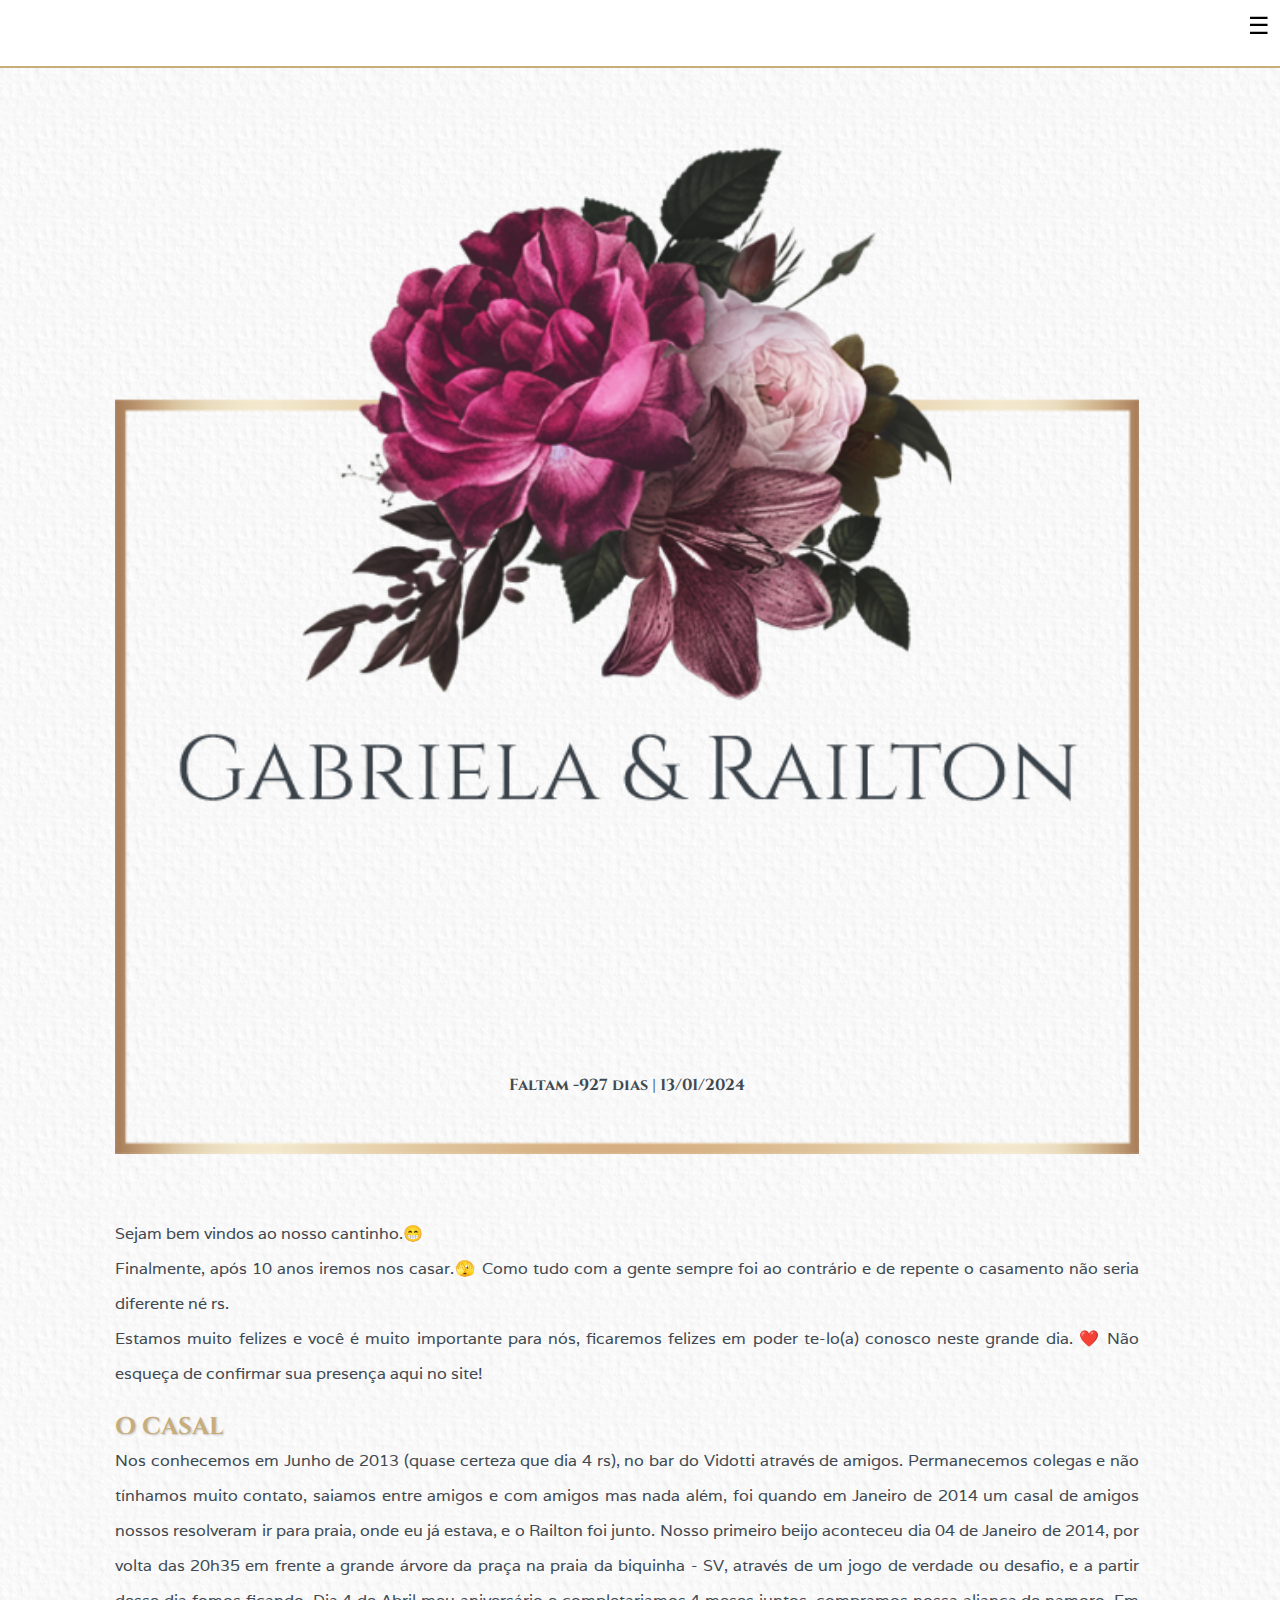
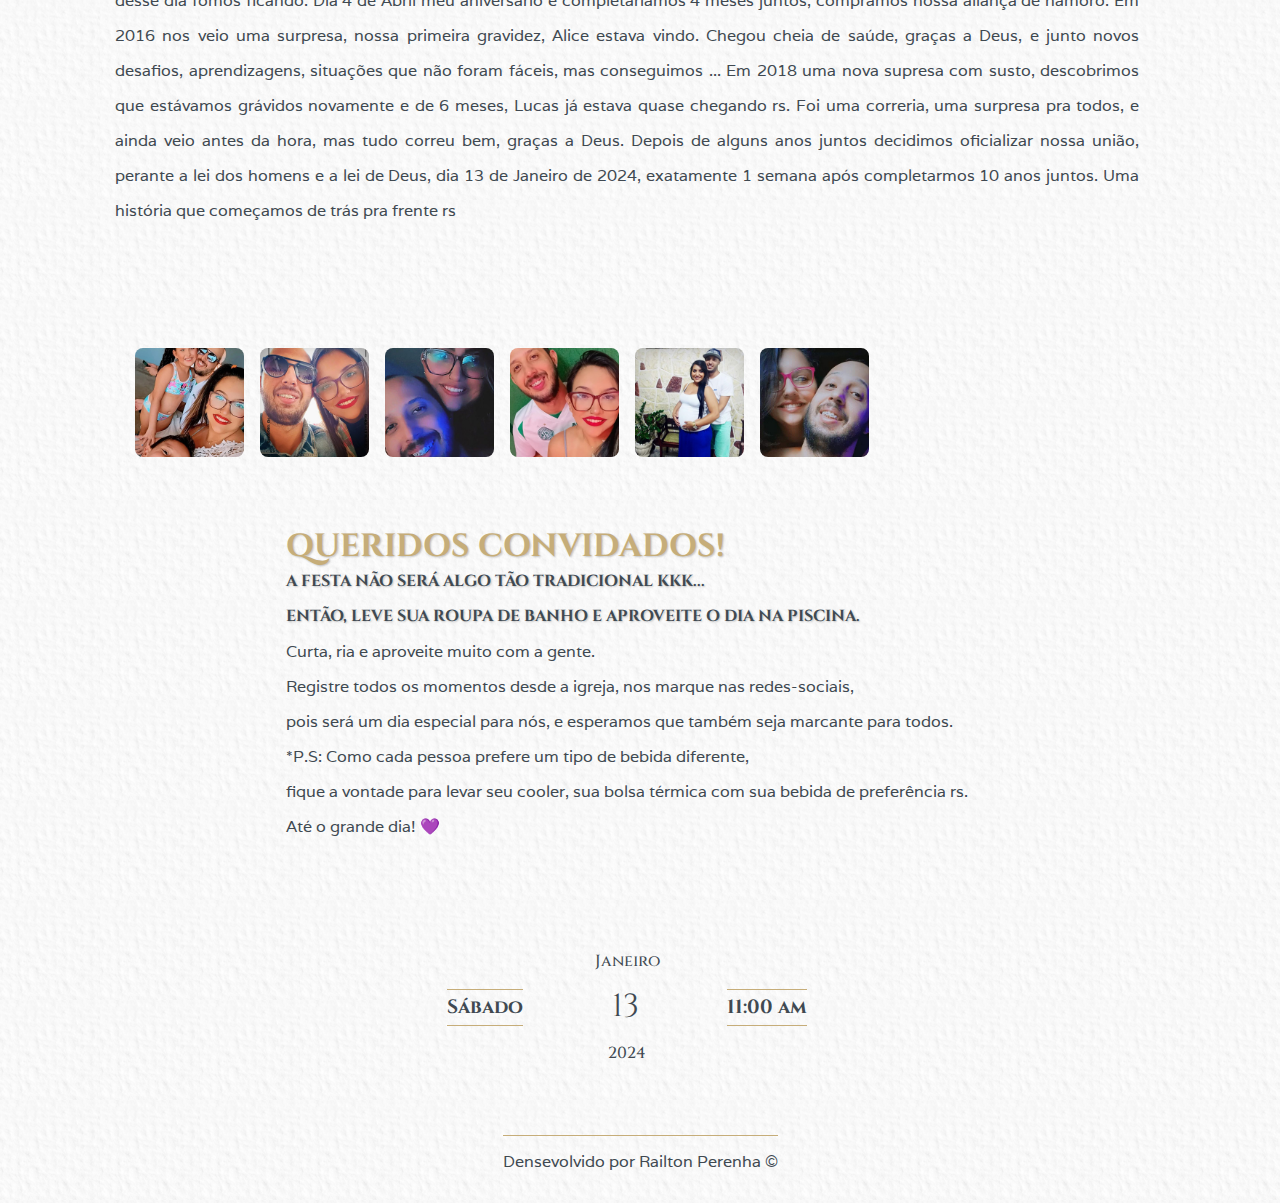
<file: index.html>
<!DOCTYPE html>
<html lang="pt-br">
<head>
    <meta charset="UTF-8">
    <meta name="viewport" content="width=device-width, initial-scale=1.0">
    <title>Gabriela e Railton</title>
    <link rel="shortcut icon" href="./imgs/items/favicon.ico" type="image/x-icon">
    <link rel="stylesheet" href="css/styles.css">

    <meta property="og:title" content="Gabriela e Railton - Nosso Casamento">
    <meta property="og:description" content="Acompanhe a história e celebração do nosso casamento.">
    <meta property="og:image" content="https://raw.githubusercontent.com/railtonperenha/casamento/main/imgs/items/casamento.png">
</head>
<body>
    <!-- Cabecalho -->
    <header class="cabecalho" id="menu">
        <nav class="menu-nav">
            <a href="#home" class="menu-item">Home</a>
            <a href="#casal" class="menu-item">O Casal</a>
            <a href="#informacao" class="menu-item">Informação</a>
            <a href="https://abre.ai/hFlV" target="_blank" class="menu-item">Lista de Presentes</a>
            <a href="https://abre.ai/hxHV" target="_blank" class="menu-item">Cerimônia</a>
            <a href="https://abre.ai/hxId" target="_blank" class="menu-item">Festa</a>
            <a href="https://noivos.casar.com/gabriela-e-railton#/rsvp" target="_blank" class="menu-item">Presença</a>
        </nav>

        <!-- Botão do hamburguer -->
        <button class="hamburguer-btn" id="hamburguer-btn">&#9776;</button>
    </header>

    <!-- Conteudo -->
    <main class="conteudo">
        <section class="conteudo-principal">
            <div id="home"></div>
            <img class="imagem-conteudo-principal" src="./imgs/items/gabriela-railton-flower.png" alt="">

            <!-- Contador -->
            <div class="contador" id="contador"></div>

            <p class="texto-conteudo-principal">
                Sejam bem vindos ao nosso cantinho.😁 <br>  
                Finalmente, após 10 anos iremos nos casar.🫣
                Como tudo com a gente sempre foi ao contrário e de repente o casamento não seria diferente né rs. <br>
                Estamos muito felizes e você é muito importante para nós, ficaremos felizes em poder te-lo(a) conosco neste grande dia. ❤️
                Não esqueça de confirmar sua presença aqui no site!
            </p>
        </section>

        <section class="conteudo-secundario">

            <h2 class="titulo-conteudo-secundario" id="casal">
                O Casal
            </h2>

            <p class="texto-conteudo-secundario">
                Nos conhecemos em Junho de 2013 (quase certeza que dia 4 rs), no bar do Vidotti através de amigos. Permanecemos colegas e não tínhamos muito contato, saiamos entre amigos e com amigos mas nada além, foi quando em Janeiro de 2014 um casal de amigos nossos resolveram ir para praia, onde eu já estava, e o Railton foi junto. Nosso primeiro beijo aconteceu dia 04 de Janeiro de 2014, por volta das 20h35 em frente a grande árvore da praça na praia da biquinha - SV, através de um jogo de verdade ou desafio, e a partir desse dia fomos ficando.
                Dia 4 de Abril meu aniversário e completariamos 4 meses juntos, compramos nossa aliança de namoro.
                Em 2016 nos veio uma surpresa, nossa primeira gravidez, Alice estava vindo. Chegou cheia de saúde, graças a Deus, e junto novos desafios, aprendizagens, situações que não foram fáceis, mas conseguimos ...
                Em 2018 uma nova supresa com susto, descobrimos que estávamos grávidos novamente e de 6 meses, Lucas já estava quase chegando rs. Foi uma correria, uma surpresa pra todos, e ainda veio antes da hora, mas tudo correu bem, graças a Deus.
                Depois de alguns anos juntos decidimos oficializar nossa união, perante a lei dos homens e a lei de Deus, dia 13 de Janeiro de 2024, exatamente 1 semana após completarmos 10 anos juntos.
                Uma história que começamos de trás pra frente rs
            </p>

            <div class="gallery">

                <div class="gallery-item">
                    <img src="./imgs/pics/img01.jpg" alt="Imagem 1">
                </div>

                <div class="gallery-item">
                    <img src="./imgs/pics/img04.jpg" alt="Imagem 4">
                </div>

                <div class="gallery-item">
                    <img src="./imgs/pics/img05.jpg" alt="Imagem 5">
                </div>

                <div class="gallery-item">
                    <img src="./imgs/pics/img06.jpg" alt="Imagem 6">
                </div>

                <div class="gallery-item">
                    <img src="./imgs/pics/img07.jpg" alt="Imagem 7">
                </div>

                <div class="gallery-item">
                    <img src="./imgs/pics/img09.jpg" alt="Imagem 9">
                </div>

                <!-- Adicione mais divs com a classe .gallery-item conforme necessário -->
            </div>
        </section>

        <section class="conteudo-informacao">

            <div class="texto-conteudo-informacao">

                <h1 class="titulo-conteudo-informacao" id="informacao">
                    Queridos Convidados!
                </h1>

                <h4 class="subtitulo-conteudo-informacao">
                    A festa não será algo tão tradicional kkk... <br>
                    Então, leve sua roupa de banho e aproveite o dia na piscina.
                </h4>

                <p class="texto-informacao">
                    Curta, ria e aproveite muito com a gente. <br>
                    Registre todos os momentos desde a igreja, nos marque nas redes-sociais, <br>
                    pois será um dia especial para nós, e esperamos que também seja marcante para todos.
                </p>

                <p class="texto-informacao2">
                    *P.S: Como cada pessoa prefere um tipo de bebida diferente, <br>
                    fique a vontade para levar seu cooler, sua bolsa térmica com sua bebida de preferência rs. <br>
                    <span id="grande-dia">Até o grande dia! 💜</span>
                </p>

                <div class="data">
                    <p id="janeiro">Janeiro</p>
                    <span class="data-horas">
                        <p id="sabado">Sábado</p>
                        <p id="dia">13</p>
                        <p id="horas">11:00 am</p>
                    </span>
                    <p id="ano">2024</p>
                </div>

            </div>
        </section>
    </main>

    <!-- Rodape -->
    <footer class="rodape">
        <p class="texto-rodape">Densevolvido por Railton Perenha &copy;</p>
    </footer>

    <script src="scripts.js"></script>
        
</body>
</html>
</file>
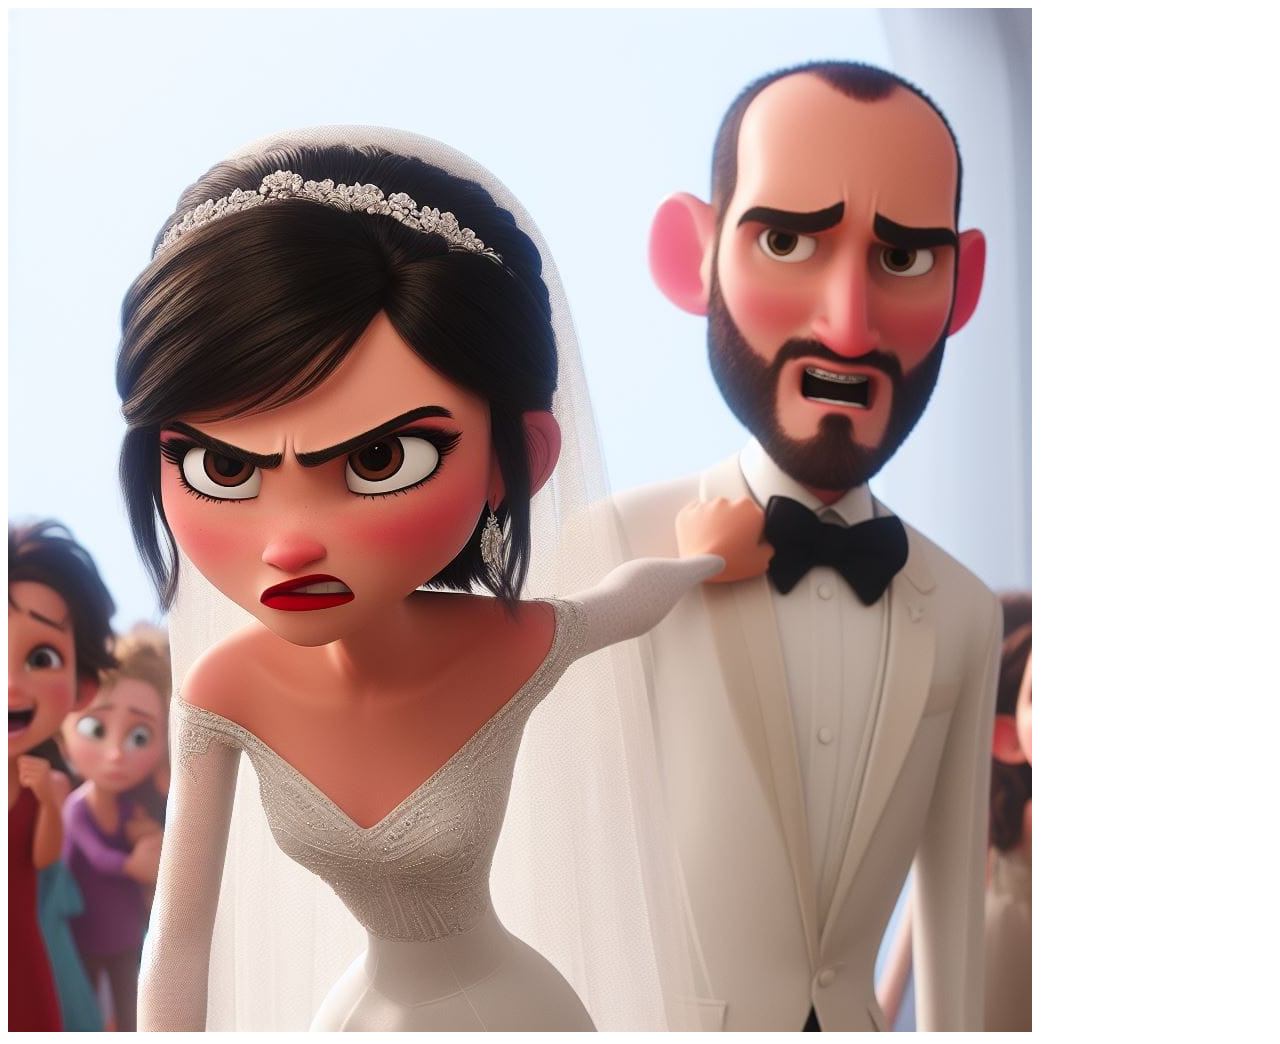
<file: img.html>
<!DOCTYPE html>
<html lang="pt-br">
<head>
    <meta charset="UTF-8">
    <meta name="viewport" content="width=device-width, initial-scale=1.0">
    <title>Imagem</title>
</head>
<body>
    <div>
        <img src="imgs/items/casamento.png" alt="">
    </div>    
</body>
</html>
</file>
<file: css/styles.css>
@charset "UTF-8";

@import url('https://fonts.googleapis.com/css2?family=Cinzel:wght@400;500;700&display=swap');
@import url('https://fonts.googleapis.com/css2?family=Varela&display=swap');

:root {
    --fonte-titulo: Cinzel, sans-serif;
    --fonte-texto: Varela, sans-serif;
    --cor-1: #404951;
    --cor-2: #c6ad79;
}

* {
    margin: 0;
    padding: 0;
    box-sizing: border-box;
    text-decoration: none;
    font-family: var(--fonte-texto);
}

body {
    background-image: url(../imgs/items/branco.png);
    color: var(--cor-1);
}

/* Cabecalho */

.cabecalho {
    display: flex;
    justify-content: center;
    align-items: center;
    min-height: 68px;
    width: 100%;
    background-color: white;
    border-bottom: 2px solid var(--cor-2);
    position: fixed;
    transition: transform 0.3s ease-in-out;
}

.cabecalho.esconder-menu {
    transform: translateY(-100%);
}

.menu-item {
    padding: 0 15px;
    margin: 0 10px;
    color: var(--cor-1);
    transition: .3s all ease-in-out;
    box-sizing: border-box;
}

.hamburguer-btn {
    display: none;
    background: none;
    border: none;
    font-size: 24px;
    cursor: pointer;
}

.menu-item:hover {
    background-color: var(--cor-2);
    color: #ffffff;
    border-radius: 100px;
}

/* Conteudo Principal */

.conteudo {
    display: flex;
    flex-direction: column;
    max-width: 98vw;
    margin: 0 auto;
    padding-top: 130px;
}

.conteudo-principal {
    display: flex;
    flex-direction: column;
    max-width: 98vw;
}

.imagem-conteudo-principal {
    align-self: center;
    width: 400px;
}

#contador {
    font-family: var(--fonte-titulo);
    font-size: 20px;
    margin-top: -110px;
    margin-bottom: 110px;
    padding: 10px;
    font-weight: bold;
    align-self: center;
}

.texto-conteudo-principal {
    max-width: 80vw;
    line-height: 35px;
    padding: 50px;
    text-align: justify;
    padding: 150px;
}

/* Conteudo Secundario */

.conteudo-secundario {
    display: flex;
    flex-direction: column;
    max-width: 98vw;
    margin: 0 auto;
    padding: 150px;
}

.titulo-conteudo-secundario {
    align-self: flex-start;
    font-family: var(--fonte-titulo);
    text-transform: uppercase;
    color: var(--cor-2);
    text-shadow: 1px 1px 2px #0000003b;
}

.texto-conteudo-secundario {
    max-width: 80vw;
    line-height: 25px;
    text-align: justify;
    line-height: 35px;
}

.gallery {
    width: 80vw;
    display: grid;
    grid-template-columns: repeat(auto-fill, minmax(150px, 1fr));
    gap: 20px;
    padding: 20px;
    margin-top: 100px;
}

.gallery-item {
    overflow: hidden;
    border-radius: 8px;
}

.gallery-item img {
    max-width: 100%;
    height: auto;
    display: block;
}

/* Conteudo Informativo */

.conteudo-informacao {
    display: flex;
    flex-direction: column;
    max-width: 98vw;
    padding: 150px;
}

.texto-conteudo-informacao {
    max-width: 80vw;
    line-height: 25px;
    text-align: justify;
    line-height: 35px;
}

.titulo-conteudo-informacao {
    align-self: flex-start;
    font-family: var(--fonte-titulo);
    text-transform: uppercase;
    color: var(--cor-2);
    text-shadow: 1px 1px 2px #0000003b;
}

.subtitulo-conteudo-informacao {
    align-self: flex-start;
    font-family: var(--fonte-titulo);
    text-transform: uppercase;
    color: var(--cor-1);
    text-shadow: 1px 1px 2px #0000003b;
}

.texto-informacao {
    margin-top: 40px;
}

.data {
    display: flex;
    flex-direction: column;
    align-items: center;
    max-width: 450px;
    margin: 0 auto;
    margin-top: 100px;
}

#janeiro {
    font-weight: 500;
    font-family: var(--fonte-titulo);
    font-size: 25px;
}

.data-horas {
    display: flex;
    flex-wrap: wrap;
    justify-content: space-between;
    width: 70%;
    margin: 10px 0;
}

#sabado {
    font-family: var(--fonte-titulo);
    font-size: 30px;
    font-weight: 600;
    border-top: 1px solid var(--cor-2);
    border-bottom: 1px solid var(--cor-2);
    align-self: flex-start;
    padding: 5px 0;
}

#dia {
    font-family: var(--fonte-titulo);
    font-size: 80px;
}

#horas {
    font-family: var(--fonte-titulo);
    font-size: 30px;
    font-weight: 600;
    border-top: 1px solid var(--cor-2);
    border-bottom: 1px solid var(--cor-2);
    align-self: flex-start;
    padding: 5px 0;
}

#ano {
    font-weight: 500;
    font-family: var(--fonte-titulo);
    font-size: 25px;
}

/* Rodape */

.rodape {
    display: flex;
    align-items: center;
    justify-content: center;
    height: 100px;
    padding: 15px;
}

.texto-rodape {
    padding-top: 15px;
    border-top: 1px solid var(--cor-2);
}

@media (min-width: 200px) {

    .menu-nav {
        display: none;
    }

    .menu-nav.active {
        display: flex;
        flex-direction: column;
        position: absolute;
        top: 68px;
        left: 0;
        width: 100%;
        background-color: white;
        z-index: 1;
    }

    .menu-item {
        padding: 1rem;
        text-align: center;
    }

    .hamburguer-btn {
        display: block;
        position: fixed;
        top: 10px;
        right: 10px;
        z-index: 2;
    }

    .conteudo {
        margin-left: 0 !important;
    }

    .conteudo-principal {
        max-width: 90% !important;
        margin: auto;
    }

    .texto-conteudo-principal {
        font-size: 1rem !important;
        padding: 0;
        margin: 0 auto;
    }

    .imagem-conteudo-principal {
        width: 100%;
    }

    #contador {
        margin-top: -90px;
        font-size: 16px;
    }

    .conteudo-secundario {
        max-width: 100%;
        padding: 20px 0;
    }

    .texto-conteudo-secundario {
        font-size: 1rem !important;
        padding: 0;
        margin: 0 auto;
    }

    .gallery {
        max-width: 100%;
        display: grid;
        grid-template-columns: repeat(auto-fill, minmax(100px, 1fr));
        gap: 1rem;
        align-self: center;
    }

    .conteudo-informacao {
        max-width: 100%;
        padding: 2rem 0;
        margin: 0 auto;
    }

    .texto-informacao {
        font-size: 1rem !important;
        padding: 0;
        margin: 0 auto;
    }

    .data {
        width: 100%;
    }

    .data-horas {
        width: 80%;
    }

    #janeiro {
        font-weight: 500;
        font-family: var(--fonte-titulo);
        font-size: 1rem;
    }

    #sabado {
        font-family: var(--fonte-titulo);
        font-size: 1.2rem;
        font-weight: bold;
        border-top: 1px solid var(--cor-2);
        border-bottom: 1px solid var(--cor-2);
        align-self: flex-start;
        padding: 0;
    }

    #dia {
        font-size: 2rem;
    }

    #horas {
        font-family: var(--fonte-titulo);
        font-size: 1.2rem;
        font-weight: bold;
        border-top: 1px solid var(--cor-2);
        border-bottom: 1px solid var(--cor-2);
        align-self: flex-start;
        padding: 0;
    }

    #ano {
        font-weight: 500;
        font-family: var(--fonte-titulo);
        font-size: 1rem;
    }
}

@media (min-width: 700px) and (max-width: 770px) {
    #contador {
        margin-top: -150px;
        font-size: 30px;
    }
}

@media (min-width: 400px) and (max-width: 415px) {
    #contador {
        margin-top: -110px;
        font-size: 20px;
    }

    .data-horas {
        width: 60%;
    }
}
</file>
